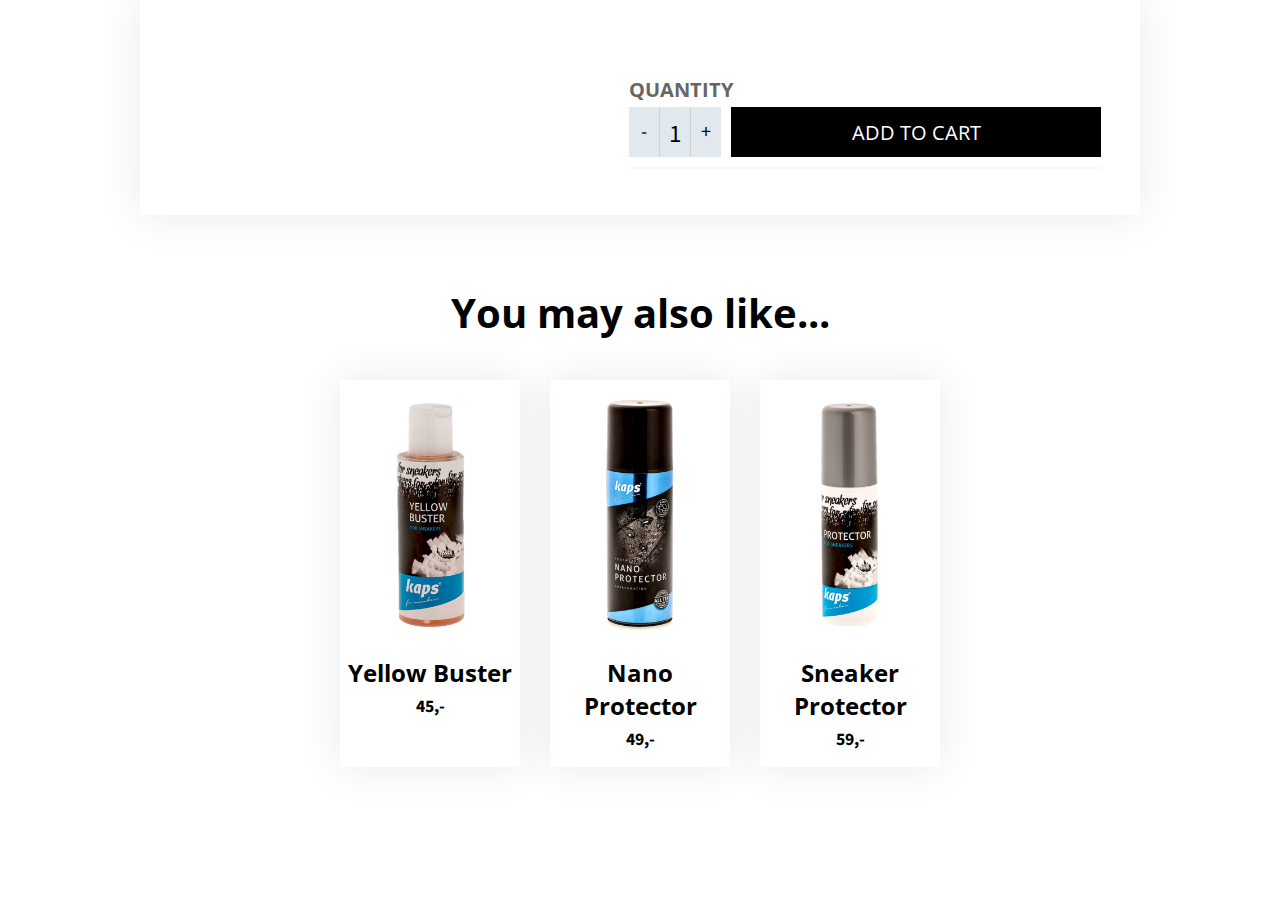
<file: singleview.html>
<!DOCTYPE html>
<html lang="en">

<head>
    <meta charset="UTF-8">
    <meta name="viewport" content="width=device-width, initial-scale=1.0">
    <link href="https://fonts.googleapis.com/css?family=Open+Sans+Condensed:300" rel="stylesheet">
    <link href="https://fonts.googleapis.com/css?family=Source+Sans+Pro" rel="stylesheet">
    <link rel="icon" type="image/png" sizes="16x16" href="pics/favicon.png">
    <title>Document</title>
</head>

<style>

    * {
            margin: 0;
            padding: 0;
            font-family: 'Source Sans Pro', sans-serif;

        }

  h2,
    h1{
        font-family: 'Open Sans Condensed', sans-serif;
    }

    p {
        font-family: 'Source Sans Pro', sans-serif;
        font-size: 15px;
    }

    hr {
        border-color: #f7f7f7;
        border-style: solid;
        border-width: 1px;
    }

    .data-container {
        display: grid;
        max-width: 400px;
        margin: 0 auto;
        grid-gap: 10px;

    }

    .post-container {
        padding: 1em;
        box-shadow: 0 0px 40px rgba(44, 48, 65, 0.1);
    }

    [data-name] {
        font-size: 25px;
        margin-bottom: 9px;
    }

    [data-price],
    [data-size] {
        font-size: 25px;
        font-family: 'Open Sans Condensed', sans-serif;
    }


    .data-bottom {
        display: flex;
        justify-content: space-between;
    }

    .data-bottom p {
        margin: 5px 0 0;

    }

    .data-bottom p {
        margin: 5px 0 15px;
    }

    .data-container article img {
        display: block;
        margin: auto;
        max-width: 100%;
    }

    .data-container article video {
        display: block;
        margin: auto;
        width: 100%;
    }

    .selector {
        width: 165px;
        height: 50px;
        background-color: #E1E8EE;
        margin: 0 0 10px;
        border: none;
        font-family: 'Open Sans Condensed', sans-serif;
        font-size: 20px;
        border-radius: 0;
        -webkit-appearance: none;
        padding-left: 10px;
    }

    .selector-wrapper {
        display: flex;
        justify-content: space-between;
        display: none;
    }

    .right-box h3 {
        margin-bottom: 4px;
        font-family: 'Open Sans Condensed', sans-serif;
        color: #666;
        text-transform: uppercase;
        font-size: 20px;
    }

    .buy-button {
        width: 240px;
        height: 50px;
        background: black;
        color: white;
        text-transform: uppercase;
        font-size: 20px;
        border: none;
        font-family: 'Open Sans Condensed', sans-serif;
        cursor: pointer;

    }

    [data-second-name] {
        font-size: 20px;
      margin: 0;
    }

    [data-description] {
        font-size: 13px;
        line-height: 1.5;
        padding-top: 10px;
    }

    .quantity {
        margin-bottom: 10px;
         width: 100%;
        display: flex;
        font-size: 20px;
}

    .quantity-value-box {
        display: flex;
        padding-right: 10px;
    }

     .quantity p {
        background-color:  #E1E8EE;
        width: 30px;
        height: 50px;
        text-align: center;
        vertical-align: middle;
        line-height: 50px;
        margin: 0;
        font-family: 'Open Sans Condensed', sans-serif;
        border-left: 0.8px solid rgba(199, 199, 199, 0.67);
        border-right: 0.8px solid rgba(199, 199, 199, 0.67);
         font-size: 25px;
    }

    .plus-btn, .minus-btn {
        width: 30px;
        height: 50px;
        background-color: #E1E8EE;
        border: none;
        cursor: pointer;
        font-size: 20px;

}

    .plus-btn:hover,
    .minus-btn:hover
   {
     background: #989898;

}
    .plus-btn:focus, .minus-btn:focus {
        outline: 0;
    }
    .buy-more-container h1 {
        text-align: center;
        padding: 70px 0 20px;
        font-size: 2.5em;
    }

    .buy-more {
        display: grid;
        grid-template-columns: 1fr 1fr 1fr;
        max-width: 600px;
        grid-gap: 30px;
        margin: 20px auto 50px;
    }

    .buy-more-box {
        box-shadow: 0 0px 40px rgba(44, 48, 65, 0.1);
        text-align: center;
    }

    .buy-more-box h2 {
        padding: 0 0 5px;
    }

    .buy-more-box p {
        padding: 0 0 15px;
        font-weight: bold;
        font-size: 1.1em;
    }

    .buy-more img {
        max-width: 100%;
    }


    @media screen and (min-width:413px) {
        .buy-button {
            width: 270px;
        }
    }

    @media screen and (min-width:1000px) {
           .data-container {
            max-width: 1000px;
        }

        .post-container {
            display: flex;
        }

        .right-box {
            flex-basis: 450px;
            margin: auto;
            padding-top: 60px;
        }
        .left-box{
            flex-basis: 450px;
        }

           .right-box h3 {
            margin-top: 0px;
        }

        .buy-button {
            width: 370px;
        }

    }

    @media screen and (min-width:1300px) {

        .data-container {
            max-width: 1200px;
        }

        .right-box {
            flex-basis: 550px;
            margin-top: 0px;
        }

        .left-box{
            flex-basis: 550px;

        }

        .buy-button {
            width: 450px;
        }

        .selector {
            width: 270px;
        }

         .quantity {
            min-height: 66px;
        }

         [data-description] {
        font-size: 15px;

    }
    }
</style>

<body>


    <section class="data-container">
        <article class="post-container">
            <div class="left-box">
                <h2 data-name></h2>
                <div class="image-wrapper">
                    <img data-picture>
                    <video data-video onmouseover="play(this)" onmouseout="reset(this)"></video>

                </div>
            </div>
            <div class="right-box">

                <div class="selector-wrapper">
                    <div class="size">
                        <h3>Size</h3>
                        <select data-option="option1" class="selector">
                            <option value="Big">Big</option>
                            <option value="Small">Small</option>
                        </select>
                    </div>
                    <div class="set">
                        <h3>Set</h3>
                        <select data-option1="option1" class="selector">
                            <option value="1">1</option>
                            <option value="3">3</option>
                            <option value="5">5</option>
                            <option value=10>10</option>
                        </select>
                    </div>
                </div>
                <h3>Quantity</h3>
                <div class="quantity">
                    <div class="quantity-value-box">
                        <button class="minus-btn" type="button" name="button">
                            -
                        </button>

                        <p><a class="clicks">1</a></p>

                        <button class="plus-btn" type="button" name="button">
                            +
                        </button>
                    </div>
                    <div class="quantity-buy-button">
                        <button class="buy-button">add to cart</button>
                    </div>
                </div>
                <hr>


                <div class="data-bottom">
                    <p data-size></p>
                    <p data-price></p>
                </div>
                <h2 data-second-name></h2>
                <p data-description></p>
            </div>
        </article>
    </section>
    <div class="buy-more-container">
        <h1>You may also like...</h1>
        <div class="buy-more">
            <div class="buy-more-box">
                <img data-second src="pics/yellowbuster.png">
                <h2>Yellow Buster</h2>
                <p>45,-</p>
            </div>
            <div class="buy-more-box">
                <img data-second src="pics/nanoprotector.png">
                <h2>Nano Protector</h2>
                <p>49,-</p>
            </div>
            <div class="buy-more-box">
                <img data-second src="pics/sneakerprotector.png">
                <h2>Sneaker Protector</h2>
                <p>59,-</p>
            </div>
        </div>
    </div>
    <script>
        let urlParams = new URLSearchParams(window.location.search);
        let id = urlParams.get("id");
        let wpJSON;
        let wpProductJSON;
        document.addEventListener("DOMContentLoaded", hentJson);

        console.log(id);

        async function hentJson() {
            let myJson = await fetch("http://mboegvald.dk/kea/karlskicks/wordpress/wp-json/wp/v2/product_post/?per_page=50");
            wpJSON = await myJson.json();
            visJson();
        }

        function visJson() {
            let display = document.querySelector(".data-container");

            wpJSON.forEach(post => {
                if (post.id == id) {

                    display.querySelector("[data-name]").textContent = post.acf.name;

                    display.querySelector("[data-picture]").src = post.acf.picture;


                    let showPicture = window.matchMedia("(min-width: 768px)");

                    if (showPicture.matches) {
                        display.querySelector("[data-video]").src = post.acf.video;
                        display.querySelector("[data-picture]").style.display = "none";
                    } else {
                        display.querySelector("[data-video]").style.display = "none"
                    }


                    if (post.acf.type == "Sneakers") {
                        display.querySelector("[data-size]").textContent = "EUR: " + post.acf.size;
                    }


                    display.querySelector("[data-price]").textContent = "Price: " + post.acf.price + ",-";

                    display.querySelector("[data-description]").textContent = post.acf.description;

                    display.querySelector("[data-second-name]").textContent = post.acf.name;

                    if (post.acf.type != "Sneakers") {
                        display.querySelector(".selector-wrapper").style.display = "flex";
                    }

                    let clicks = 1;
                    let totalPrice = post.acf.price;
                    let currentPrice;
                    let finalPrice;

                    display.querySelector(".plus-btn").addEventListener("click", plusOne);

                    function plusOne() {
                        clicks += 1;
                        currentPrice = clicks * totalPrice;
                        document.querySelector(".clicks").innerHTML = clicks;
                        console.log(currentPrice)
                        display.querySelector("[data-price]").textContent = "Price: " + currentPrice + ",-";
                    }

                    display.querySelector(".minus-btn").addEventListener("click", minusOne);

                    function minusOne() {
                        if (clicks > 1) {
                            clicks -= 1;
                            finalPrice = (totalPrice * clicks);
                            document.querySelector(".clicks").innerHTML = clicks;
                            console.log(finalPrice)
                            display.querySelector("[data-price]").textContent = "Price: " + finalPrice + ",-";
                        } else {
                            document.querySelector(".clicks").innerHTML = 1;

                        }
                    }
                    if (post.acf.type == "Sneakers") {
                        display.querySelector(".data-container article img").style.width = "100%";
                    }
                }
            })
        };

        function reset(videoReset) {
            videoReset.currentTime = 0;
            videoReset.pause();
        }

        function play(videoPlay) {
            videoPlay.play();
        }
    </script>
</body>

</html>
</file>
